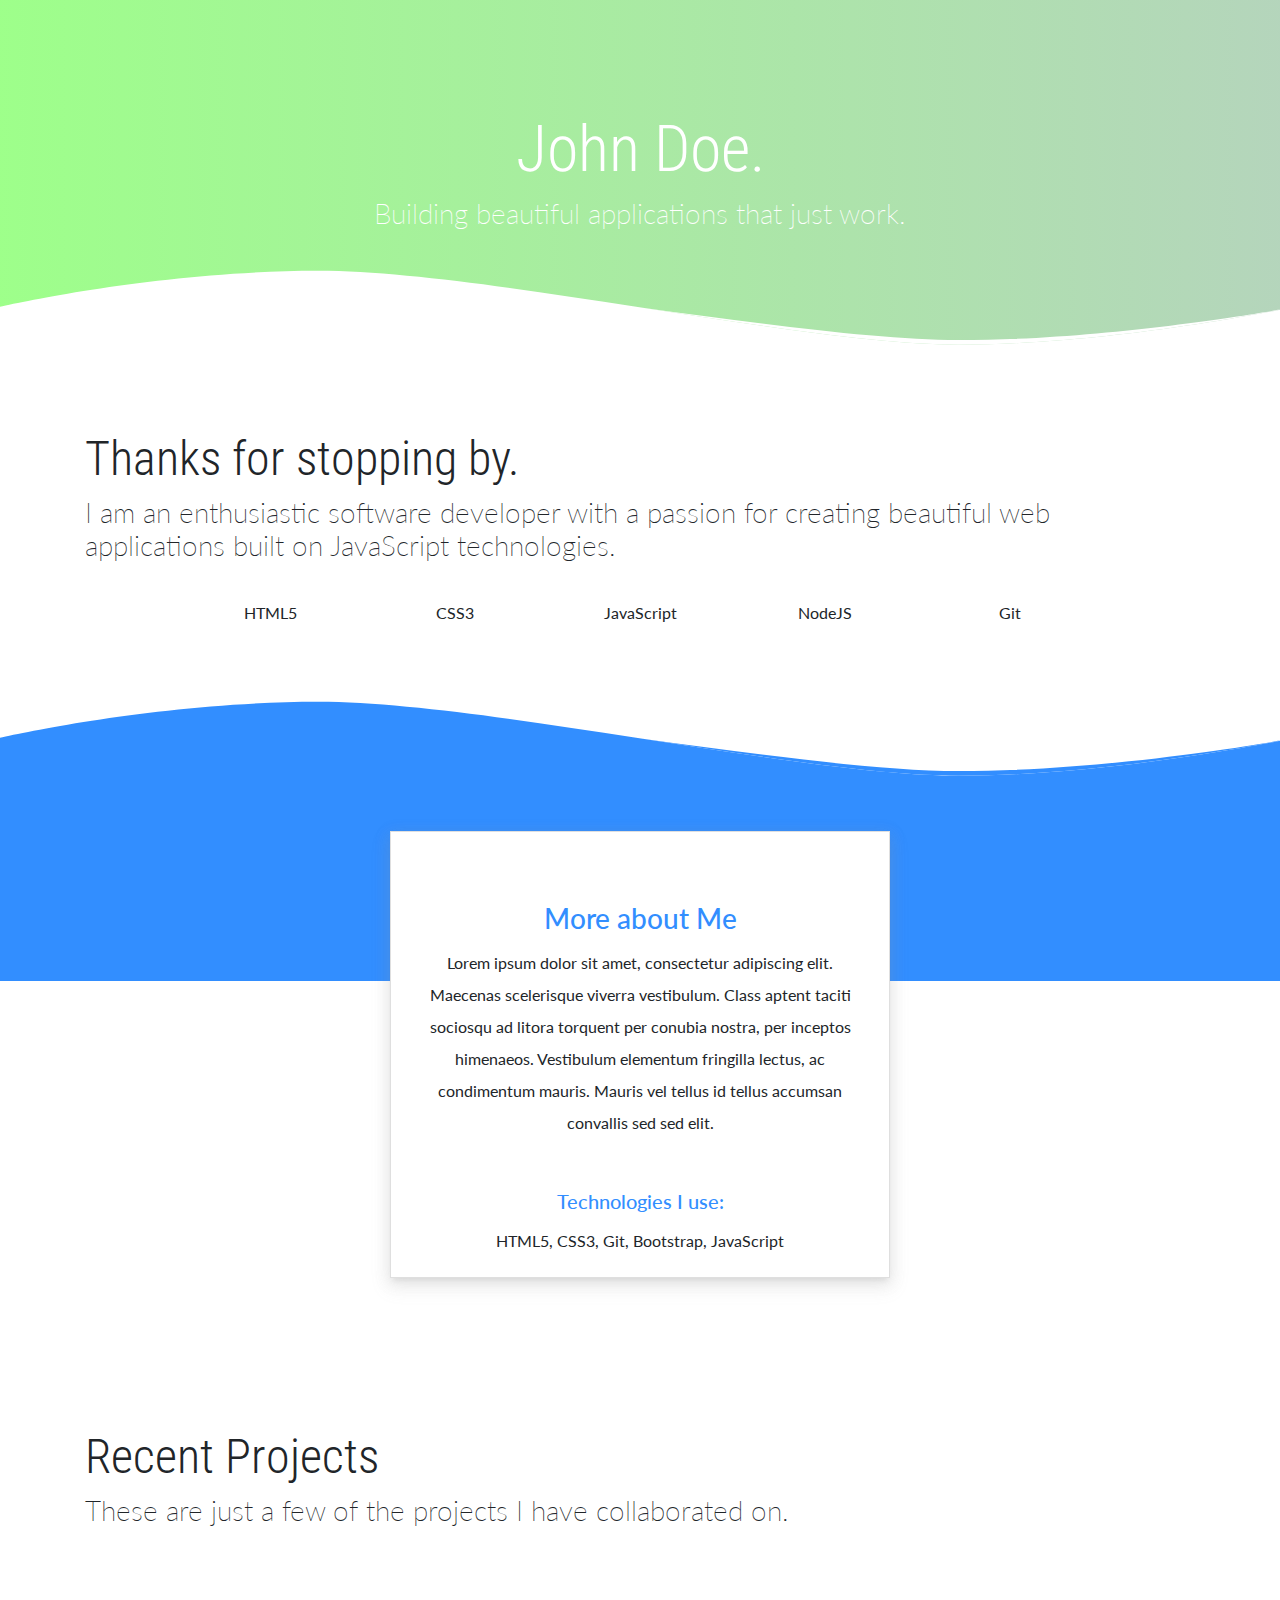
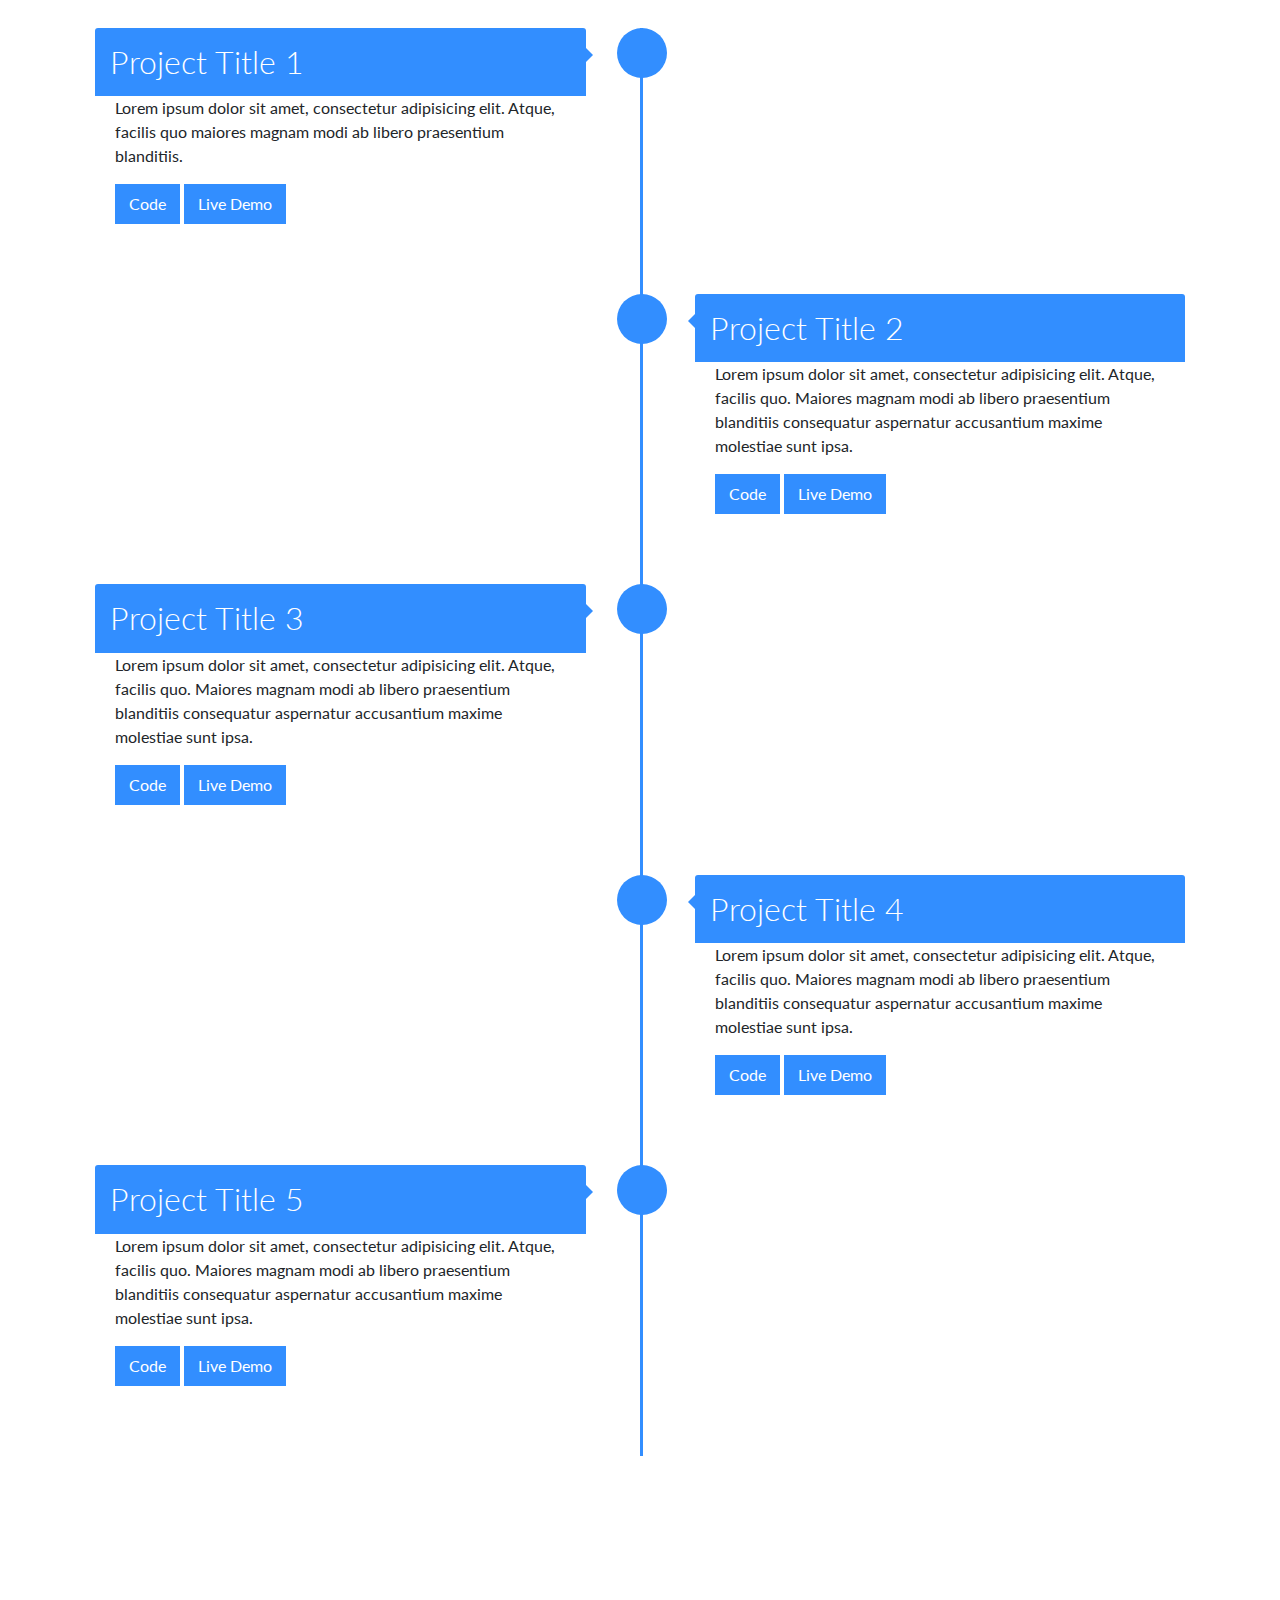
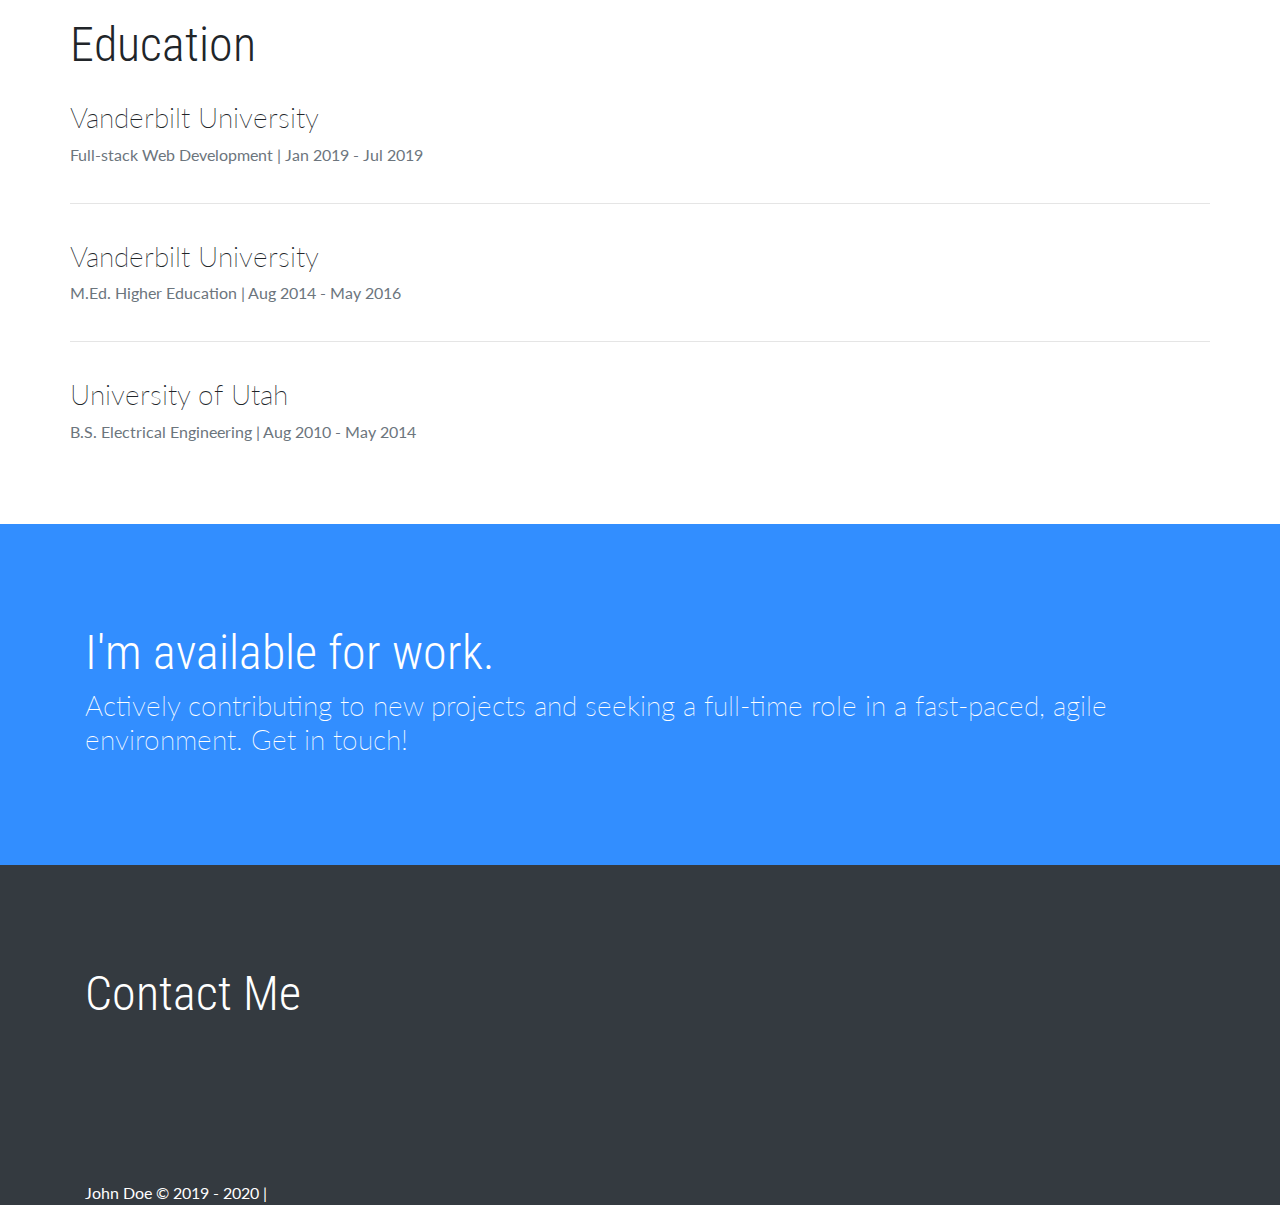
<file: templates/templates/portfolio-template-02/index.html>
<!DOCTYPE html>
<html lang="en">

<head>
    <meta charset="UTF-8">
    <meta name="viewport" content="width=device-width, initial-scale=1.0">
    <meta http-equiv="X-UA-Compatible" content="ie=edge">

    <!-- Google Font -->
    <link href="https://fonts.googleapis.com/css?family=Lato:300,400,700" rel="stylesheet">
    <link href="https://fonts.googleapis.com/css?family=Roboto+Condensed:300,400,700" rel="stylesheet">

    <!-- Bootstrap CSS -->
    <link rel="stylesheet" href="https://stackpath.bootstrapcdn.com/bootstrap/4.3.1/css/bootstrap.min.css"
        integrity="sha384-ggOyR0iXCbMQv3Xipma34MD+dH/1fQ784/j6cY/iJTQUOhcWr7x9JvoRxT2MZw1T" crossorigin="anonymous" />

    <!-- Font Awesome -->
    <link rel="stylesheet" href="https://use.fontawesome.com/releases/v5.8.1/css/all.css"
        integrity="sha384-50oBUHEmvpQ+1lW4y57PTFmhCaXp0ML5d60M1M7uH2+nqUivzIebhndOJK28anvf" crossorigin="anonymous" />

    <!-- Custom styles for this template -->
    <link href="assets/css/app.css" rel="stylesheet" />
    <title>John Doe | Portfolio</title>
</head>

<body>

    <header>
        <div class="wave">
            <div class="container header-container">
                <h1 class="name">John Doe.</h1>
                <h3 class="subtitle text-center">Building beautiful applications that just work.</h3>
                <!-- <img src="assets/images/student.png" class="boy" alt="boy image" /> -->
            </div>
        </div>
        <div class="wave-svg">
            <svg xmlns="http://www.w3.org/2000/svg" fill="#fff" opacity="1" width="100%" height="80"
                preserveAspectRatio="none" viewBox="0 0 1600 200">
                <path d="M-8,95.3C-8,95.3,189,2,398,2s604,184.7,800,184.7s412-91.4,412-91.4V271H-8V95.3z" />
                <path
                    d="M1610,95.3c0,0-216,80-412,80c-98,0-245.8-40.5-395.1-80.9c149.4,46.2,297.1,92.3,395.1,92.3C1394,186.7,1610,95.3,1610,95.3z" />
            </svg>
        </div>
    </header>

    <section class="container">
        <h1 class="title">Thanks for stopping by.
        </h1>
        <h3 class="subtitle">I am an enthusiastic software developer with a passion for creating beautiful
            web
            applications
            built on
            JavaScript technologies. </h3>
    </section>


    <section class="container skill-container">
        <div class="row">
            <div class="col-md-10 offset-md-1">

                <div class="row text-center">
                    <div class="col">
                        <div class="skill-bar-title">
                            <i class="fab fa-html5 fa-3x"></i>
                            <p>HTML5</p>
                        </div>
                    </div>

                    <div class="col">
                        <div class="skill-bar-title">
                            <i class="fab fa-css3-alt fa-3x"></i>
                            <p>CSS3</p>
                        </div>
                    </div>
                    <div class="col">
                        <div class="skill-bar-title">
                            <i class="fab fa-js-square fa-3x"></i>
                            <p>JavaScript</p>
                        </div>
                    </div>
                    <div class="col">
                        <div class="skill-bar-title">
                            <i class="fab fa-node fa-3x"></i>
                            <p>NodeJS</p>
                        </div>
                    </div>
                    <div class="col">
                        <div class="skill-bar-title">
                            <i class="fab fa-git fa-3x"></i>
                            <p>Git</p>
                        </div>
                    </div>
                </div>
            </div>
        </div>

    </section>

    <div class="wave-svg-color">
        <svg xmlns="http://www.w3.org/2000/svg" fill="#328eff" opacity="1" width="100%" height="80"
            preserveAspectRatio="none" viewBox="0 0 1600 200">
            <path d="M-8,95.3C-8,95.3,189,2,398,2s604,184.7,800,184.7s412-91.4,412-91.4V271H-8V95.3z" />
            <path
                d="M1610,95.3c0,0-216,80-412,80c-98,0-245.8-40.5-395.1-80.9c149.4,46.2,297.1,92.3,395.1,92.3C1394,186.7,1610,95.3,1610,95.3z" />
        </svg>
    </div>

    <section class="container-color">
    </section>
    <section class="container">
        <div class="card custom-card">
            <div class="card-body">
                <span class="card-icon">
                    <i class="fas fa-code"></i>
                </span>

                <h3 class="card-title">More about Me</h3>
                <p class="card-text">Lorem ipsum dolor sit amet, consectetur adipiscing elit. Maecenas scelerisque
                    viverra vestibulum. Class aptent taciti sociosqu ad litora torquent per conubia nostra, per inceptos
                    himenaeos. Vestibulum elementum fringilla lectus, ac condimentum mauris. Mauris vel tellus id tellus
                    accumsan convallis sed sed elit. </p>
                <h5 class="card-title">
                    Technologies I use:
                </h5>
                <p class="card-text">
                    HTML5, CSS3, Git, Bootstrap, JavaScript
                </p>
            </div>
        </div>
    </section>





    <!-- TIMELINE -->
    <section class="container">
        <h1 class="title">Recent Projects</h1>
        <h3 class="subtitle">These are just a few of the projects I have collaborated on.</h3>
    </section>


    <div class="container">
        <div id="timeline">
            <div class="timeline-item">
                <div class="timeline-icon">
                    <i class="fas fa-star fa-align"></i>

                </div>
                <div class="timeline-content">
                    <h2>Project Title 1</h2>
                    <p>
                        Lorem ipsum dolor sit amet, consectetur adipisicing elit.
                        Atque, facilis quo maiores magnam modi ab libero praesentium blanditiis.
                    </p>
                    <a href="https://github.com" class="btn"><i class="fab fa-github"></i> Code</a>
                    <a href="#" class="btn"><i class="fas fa-tv"></i> Live Demo</a>
                </div>
            </div>

            <div class="timeline-item">
                <div class="timeline-icon">
                    <i class="fas fa-star fa-align"></i>

                </div>
                <div class="timeline-content right">
                    <h2>Project Title 2</h2>
                    <p>
                        Lorem ipsum dolor sit amet, consectetur adipisicing elit. Atque, facilis quo. Maiores magnam
                        modi ab libero praesentium blanditiis consequatur aspernatur accusantium maxime molestiae sunt
                        ipsa.
                    </p>
                    <a href="https://github.com" class="btn"><i class="fab fa-github"></i> Code</a>
                    <a href="#" class="btn"><i class="fas fa-tv"></i> Live Demo</a>
                </div>
            </div>

            <div class="timeline-item">
                <div class="timeline-icon">
                    <i class="fas fa-star fa-align"></i>
                </div>
                <div class="timeline-content">
                    <h2>Project Title 3</h2>
                    <p>
                        Lorem ipsum dolor sit amet, consectetur adipisicing elit. Atque, facilis quo. Maiores magnam
                        modi ab libero praesentium blanditiis consequatur aspernatur accusantium maxime molestiae sunt
                        ipsa.
                    </p>
                    <a href="https://github.com" class="btn"><i class="fab fa-github"></i> Code</a>
                    <a href="#" class="btn"><i class="fas fa-tv"></i> Live Demo</a>

                </div>
            </div>

            <div class="timeline-item">
                <div class="timeline-icon">
                    <i class="fas fa-star fa-align"></i>

                </div>
                <div class="timeline-content right">
                    <h2>Project Title 4</h2>
                    <p>
                        Lorem ipsum dolor sit amet, consectetur adipisicing elit. Atque, facilis quo. Maiores magnam
                        modi ab libero praesentium blanditiis consequatur aspernatur accusantium maxime molestiae sunt
                        ipsa.
                    </p>
                    <a href="https://github.com" class="btn"><i class="fab fa-github"></i> Code</a>
                    <a href="#" class="btn"><i class="fas fa-tv"></i> Live Demo</a>
                </div>
            </div>

            <div class="timeline-item">
                <div class="timeline-icon">
                    <i class="fas fa-star fa-align"></i>
                </div>
                <div class="timeline-content">
                    <h2>Project Title 5</h2>
                    <p>
                        Lorem ipsum dolor sit amet, consectetur adipisicing elit. Atque, facilis quo. Maiores magnam
                        modi ab libero praesentium blanditiis consequatur aspernatur accusantium maxime molestiae sunt
                        ipsa.
                    </p>
                    <a href="https://github.com" class="btn"><i class="fab fa-github"></i> Code</a>
                    <a href="#" class="btn"><i class="fas fa-tv"></i> Live Demo</a>
                </div>
            </div>
        </div>
    </div>


    <!-- EDUCATION -->
    <section class="container education-container">
        <h1 class="title">Education </h1>
        <article class="education-item">
            <h3 class="subtitle">Vanderbilt University</h3>
            <span class="text-muted">Full-stack Web Development | Jan 2019 - Jul 2019</span>
        </article>
        <hr />
        <article class="education-item">
            <h3 class="subtitle">Vanderbilt University</h3>
            <span class="text-muted">M.Ed. Higher Education | Aug 2014 - May 2016</span>
        </article>
        <hr />
        <article class="education-item">
            <h3 class="subtitle">University of Utah</h3>
            <span class="text-muted">B.S. Electrical Engineering | Aug 2010 - May 2014</span>
        </article>



    </section>

    <!-- AVAILABLE FOR WORK -->
    <section class="container-color">
        <div class="container">
            <h1 class="title">I'm available for work.
            </h1>
            <h3 class="subtitle">Actively contributing to new projects and seeking a full-time role in a fast-paced,
                agile environment. Get in touch!</h3>
        </div>
    </section>

    <!-- FOOTER -->
    <section class="container-dark">
        <div class="container">
            <h1>Contact Me</h1>
            <h3 class="intro subtitle">
                <a href="https://twitter.com" class="social-icon"><i class="fab fa-twitter"></i></a>
                <a href="https://linkedin.com/in" class="social-icon"><i class="fab fa-linkedin"></i></a>
                <a href="jttps://github.com/" class="social-icon"><i class="fab fa-github"></i></a>
                <a href="mailto:<YOUREMAIL>" class="social-icon"><i class="fas fa-envelope"></i></a>
            </h3>
        </div>
    </section>

    <footer>
        <div class="container">
            John Doe &copy; 2019 - 2020 |

        </div>
    </footer>


    <script src="https://code.jquery.com/jquery-3.3.1.slim.min.js"
        integrity="sha384-q8i/X+965DzO0rT7abK41JStQIAqVgRVzpbzo5smXKp4YfRvH+8abtTE1Pi6jizo"
        crossorigin="anonymous"></script>
    <script src="https://cdnjs.cloudflare.com/ajax/libs/popper.js/1.14.6/umd/popper.min.js"
        integrity="sha384-wHAiFfRlMFy6i5SRaxvfOCifBUQy1xHdJ/yoi7FRNXMRBu5WHdZYu1hA6ZOblgut"
        crossorigin="anonymous"></script>
    <script src="https://stackpath.bootstrapcdn.com/bootstrap/4.2.1/js/bootstrap.min.js"
        integrity="sha384-B0UglyR+jN6CkvvICOB2joaf5I4l3gm9GU6Hc1og6Ls7i6U/mkkaduKaBhlAXv9k"
        crossorigin="anonymous"></script>
    <script src="assets/js/app.js"></script>
</body>

</html>
</file>
<file: templates/templates/portfolio-template-02/assets/css/app.css>
html, body {
  font-family: 'Lato', sans-serif;
}

h1 {
  font-size:3em;
  font-family: 'Roboto Condensed', sans-serif;
  font-weight: 300;
}

.name {
  font-size:4em;
  font-family: 'Roboto Condensed', sans-serif;
  font-weight: 300;
}

footer {
  background-color: #343a40;
  color: #fff;
  display: flex;
  align-items: flex-start;
}

footer a {
  color: #fff;
}

.header-container {
  display: flex;
  align-items: center;
  flex-direction: column;
}

.wave {
  background: linear-gradient(to left, #02701a4b, #54ff3291);
  min-height: 350px;
  color: #fff;
  display: flex;
  flex-direction: column;
  justify-content: center;
  align-items: center;
}

.wave-svg{
  width: 100%;
  transform: translateY(-80px);
}

.wave-svg-secondary{
  width: 100%;
}

.wave-svg-color {
  margin-top: 30px;
}

.custom-card {
  transform: translateY(-150px);
  text-align: center;
  width:500px;
  max-width: 90%;
  margin: 0 auto;
  
}

.card {
  border-radius: 0;
  box-shadow:0 8px 17px 2px rgba(152,152,152,0.14),0 3px 14px 2px rgba(152,152,152,0.12),0 5px 5px -3px rgba(152,152,152,0.2);
}

.education-container {
  padding: 60px 0;
}

.education-item {
  padding: 20px 0;
}

.container-color, .container-dark {
  padding: 100px 0;
  color: #fff;
}

.container-color {
  background-color: #328eff;
}

.container-dark {
  background-color: #343a40;
}

.card-title {
  margin-top: 50px;
  color: #328eff;
  text-align: center;
}

.card-text {
  line-height: 2;
}

.card-icon{
  color: #328eff;
  font-size: 50px;
}

.subtitle {
    font-weight: 200;
}
.boy {
    display: block;
    height: 200px;
    margin-top: 50px;
}

.start-project-card {
    min-height: 200px;
    width: 100%;
}

.card-flex{
    display: flex;
    align-items: flex-start;
    justify-content: center;
    flex-direction: column;
}

.social-icon {
    color: #fff;
    font-size: 36px;
    margin-right: 40px;
}

.skill-container{
    padding: 30px;
}

.fa-align {
  margin: auto;
  color: #fff;
} 

#timeline .timeline-item:after, #timeline .timeline-item:before {
	 content: '';
	 display: block;
	 width: 100%;
	 clear: both;
}
 
 #timeline {
	 width: 100%;
	 margin: 100px auto;
	 position: relative;
	 padding: 0 10px;
	 transition: all 0.4s ease;
}
 #timeline:before {
	 content: "";
	 width: 3px;
	 height: 100%;
	 background: #328eff;
	 left: 50%;
	 top: 0;
	 position: absolute;
}
 #timeline:after {
	 content: "";
	 clear: both;
	 display: table;
	 width: 100%;
}
 #timeline .timeline-item {
	 margin-bottom: 50px;
	 position: relative;
}
 #timeline .timeline-item .timeline-icon {
	 background: #328eff;
	 width: 50px;
	 height: 50px;
	 position: absolute;
	 top: 0;
	 left: 50%;
	 overflow: hidden;
	 margin-left: -23px;
	 border-radius: 50%;
}
 #timeline .timeline-item .timeline-icon {
	 display:flex;
}
 #timeline .timeline-item .timeline-content {
	 width: 45%;
	 background: #fff;
	 padding: 20px;
	 border-radius: 0;
	 transition: all 0.3s ease;
}
 #timeline .timeline-item .timeline-content h2 {
	 padding: 15px;
	 background: #328eff;
	 color: #fff;
	 margin: -20px -20px 0 -20px;
	 font-weight: 300;
	 -webkit-border-radius: 3px 3px 0 0;
	 -moz-border-radius: 3px 3px 0 0;
	 -ms-border-radius: 3px 3px 0 0;
	 border-radius: 3px 3px 0 0;
}
 #timeline .timeline-item .timeline-content:before {
	 content: '';
	 position: absolute;
	 left: 45%;
	 top: 20px;
	 width: 0;
	 height: 0;
	 border-top: 7px solid transparent;
	 border-bottom: 7px solid transparent;
	 border-left: 7px solid #328eff;
}
 #timeline .timeline-item .timeline-content.right {
	 float: right;
}
 #timeline .timeline-item .timeline-content.right:before {
	 content: '';
	 right: 45%;
	 left: inherit;
	 border-left: 0;
	 border-right: 7px solid #328eff;
}
 .btn {
	 background-color: #328eff;
   border: 2px solid #328eff;
   color: #fff;
   border-radius: 0;

}

 @media screen and (max-width: 768px) {
	 #timeline {
		 margin: 30px;
		 padding: 0px;
		 width: 90%;
	}
	 #timeline:before {
		 left: 0;
	}
	 #timeline .timeline-item .timeline-content {
		 width: 90%;
		 float: right;
	}
	 #timeline .timeline-item .timeline-content:before, #timeline .timeline-item .timeline-content.right:before {
		 left: 10%;
		 margin-left: -6px;
		 border-left: 0;
		 border-right: 7px solid #328eff;
	}
	 #timeline .timeline-item .timeline-icon {
		 left: 0;
	}
}
 


.modal {
  position: fixed;
  top: 0;
  right: 0;
  bottom: 0;
  left: 0;
  overflow: hidden;
}

.modal-dialog {
  position: fixed;
  margin: 0;
  min-width: 100%;
  height: 100%;
  padding: 0;
}

.modal-content {
  position: absolute;
  top: 0;
  right: 0;
  bottom: 0;
  left: 0;
  border-radius: 0;
  box-shadow: none;
}

.modal-header {
  position: absolute;
  top: 0;
  right: 0;
  left: 0;
  height: 50px;
  padding: 10px;
  background: #328eff;
  border: 0;
  border-radius: 0;
}

.modal-title {
  font-weight: 300;
  font-size: 2em;
  color: #fff;
  line-height: 30px;
}

.modal-body {
  position: absolute;
  top: 50px;
  bottom: 60px;
  width: 100%;
  font-weight: 300;
  overflow: auto;
}

.modal-footer {
  position: absolute;
  right: 0;
  bottom: 0;
  left: 0;
  height: 60px;
  padding: 10px;
  background: #f1f3f5;
}
</file>
